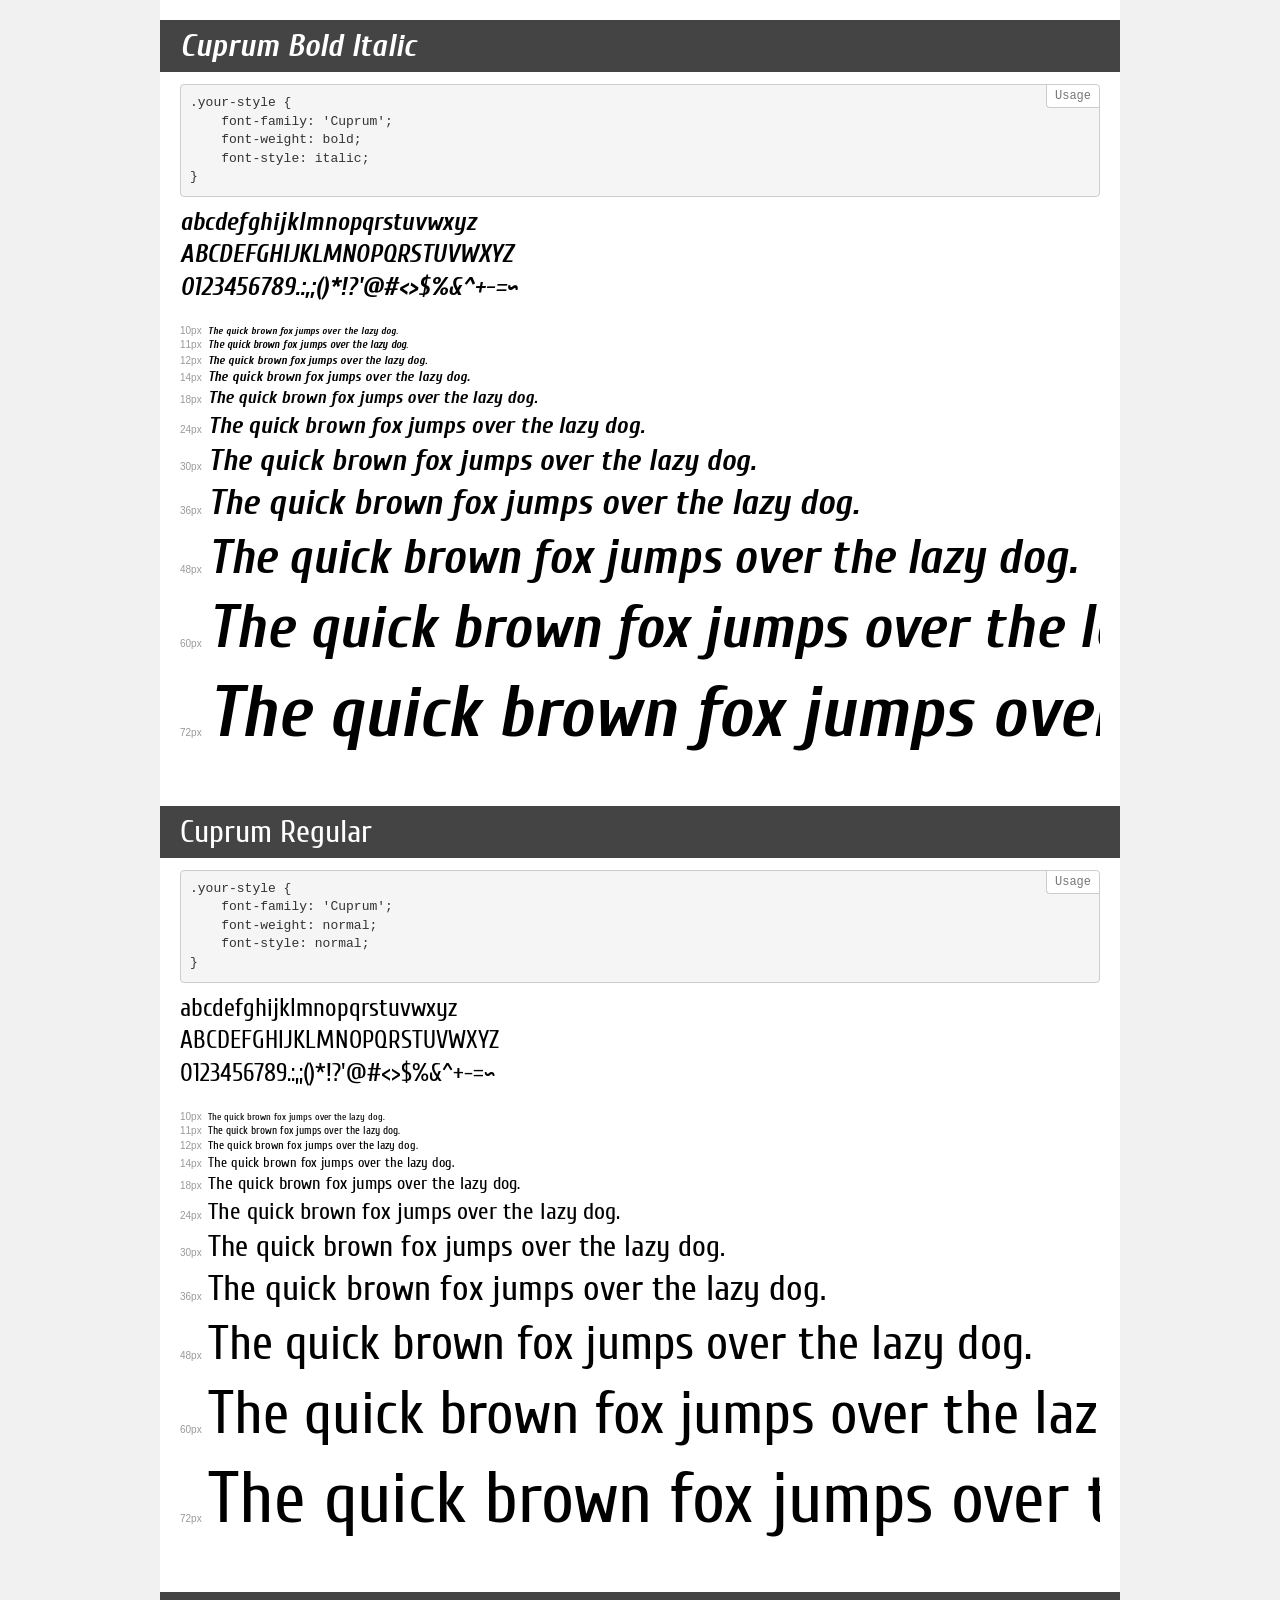
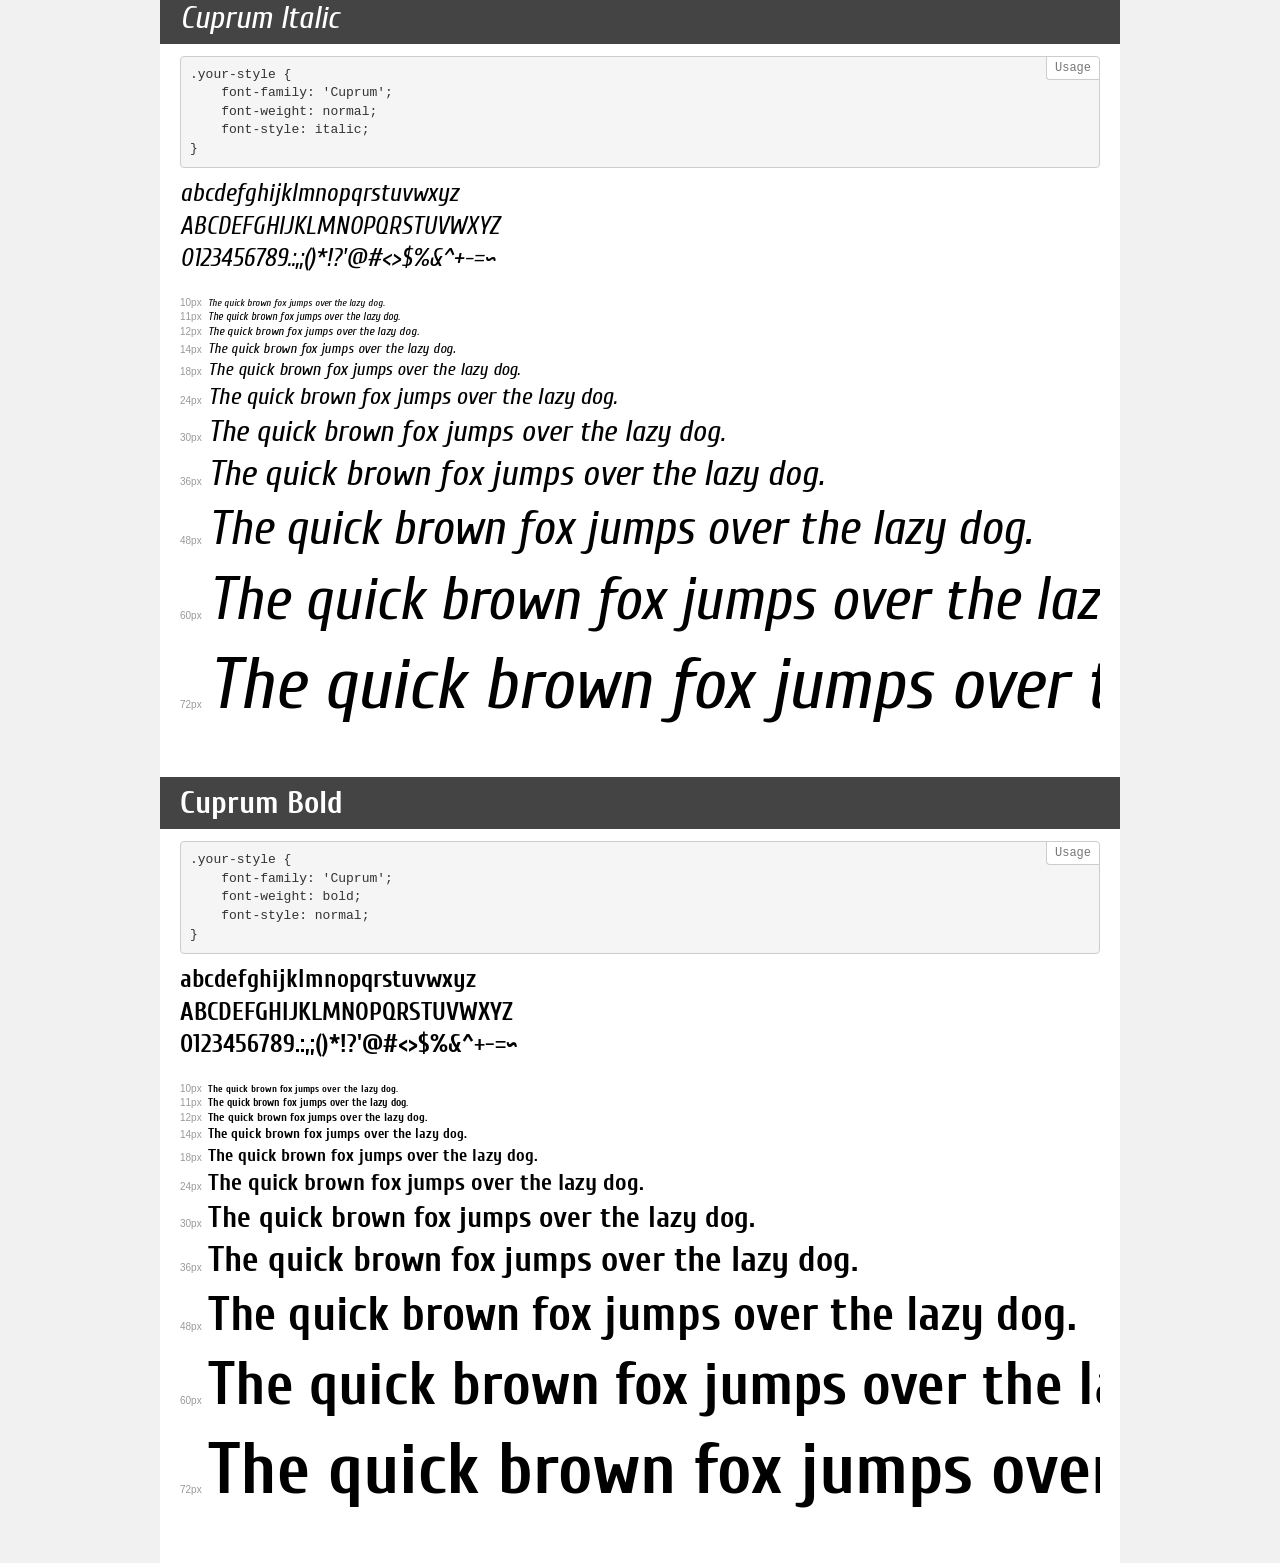
<file: assets/fonts/font/demo.html>
<!DOCTYPE html>
<html>
<head>
    <meta charset="utf-8">
    <meta http-equiv="X-UA-Compatible" content="IE=edge">
    <meta name="viewport" content="width=device-width, initial-scale=1">
    <meta name="robots" content="noindex, noarchive">
    <meta name="format-detection" content="telephone=no">
    <title>Transfonter demo</title>
    <link href="stylesheet.css" rel="stylesheet">
    <style>
        /*
        http://meyerweb.com/eric/tools/css/reset/
        v2.0 | 20110126
        License: none (public domain)
        */
        html, body, div, span, applet, object, iframe,
        h1, h2, h3, h4, h5, h6, p, blockquote, pre,
        a, abbr, acronym, address, big, cite, code,
        del, dfn, em, img, ins, kbd, q, s, samp,
        small, strike, strong, sub, sup, tt, var,
        b, u, i, center,
        dl, dt, dd, ol, ul, li,
        fieldset, form, label, legend,
        table, caption, tbody, tfoot, thead, tr, th, td,
        article, aside, canvas, details, embed,
        figure, figcaption, footer, header, hgroup,
        menu, nav, output, ruby, section, summary,
        time, mark, audio, video {
            margin: 0;
            padding: 0;
            border: 0;
            font-size: 100%;
            font: inherit;
            vertical-align: baseline;
        }
        /* HTML5 display-role reset for older browsers */
        article, aside, details, figcaption, figure,
        footer, header, hgroup, menu, nav, section {
            display: block;
        }
        body {
            line-height: 1;
        }
        ol, ul {
            list-style: none;
        }
        blockquote, q {
            quotes: none;
        }
        blockquote:before, blockquote:after,
        q:before, q:after {
            content: '';
            content: none;
        }
        table {
            border-collapse: collapse;
            border-spacing: 0;
        }
        /* common styles */
        body {
            background: #f1f1f1;
            color: #000;
        }
        .page {
            background: #fff;
            width: 920px;
            margin: 0 auto;
            padding: 20px 20px 0 20px;
            overflow: hidden;
        }
        .font-container {
            overflow-x: auto;
            overflow-y: hidden;
            margin-bottom: 40px;
            line-height: 1.3;
            white-space: nowrap;
            padding-bottom: 5px;
        }
        h1 {
            position: relative;
            background: #444;
            font-size: 32px;
            color: #fff;
            padding: 10px 20px;
            margin: 0 -20px 12px -20px;
        }
        .letters {
            font-size: 25px;
            margin-bottom: 20px;
        }
        .s10:before {
            content: '10px';
        }
        .s11:before {
            content: '11px';
        }
        .s12:before {
            content: '12px';
        }
        .s14:before {
            content: '14px';
        }
        .s18:before {
            content: '18px';
        }
        .s24:before {
            content: '24px';
        }
        .s30:before {
            content: '30px';
        }
        .s36:before {
            content: '36px';
        }
        .s48:before {
            content: '48px';
        }
        .s60:before {
            content: '60px';
        }
        .s72:before {
            content: '72px';
        }
        .s10:before, .s11:before, .s12:before, .s14:before,
        .s18:before, .s24:before, .s30:before, .s36:before,
        .s48:before, .s60:before, .s72:before {
            font-family: Arial, sans-serif;
            font-size: 10px;
            font-weight: normal;
            font-style: normal;
            color: #999;
            padding-right: 6px;
        }
        pre {
            display: block;
            position: relative;
            padding: 9px;
            margin: 0 0 10px;
            font-family: Monaco, Menlo, Consolas, "Courier New", monospace !important;
            font-size: 13px;
            line-height: 1.428571429;
            color: #333;
            font-weight: normal !important;
            font-style: normal !important;
            background-color: #f5f5f5;
            border: 1px solid #ccc;
            overflow-x: auto;
            border-radius: 4px;
        }
        pre:after {
            display: block;
            position: absolute;
            right: 0;
            top: 0;
            content: 'Usage';
            line-height: 1;
            padding: 5px 8px;
            font-size: 12px;
            color: #767676;
            background-color: #fff;
            border: 1px solid #ccc;
            border-right: none;
            border-top: none;
            border-radius: 0 4px 0 4px;
            z-index: 10;
        }
        /* responsive */
        @media (max-width: 959px) {
            .page {
                width: auto;
                margin: 0;
            }
        }
    </style>
</head>
<body>
<div class="page">
    <div class="demo" style="font-family: 'Cuprum'; font-weight: bold; font-style: italic;">
        <h1>Cuprum Bold Italic</h1>
        <pre>.your-style {
    font-family: 'Cuprum';
    font-weight: bold;
    font-style: italic;
}</pre>
        <div class="font-container">
            <p class="letters">
                abcdefghijklmnopqrstuvwxyz<br>
ABCDEFGHIJKLMNOPQRSTUVWXYZ<br>
                0123456789.:,;()*!?'@#<>$%&^+-=~
            </p>
            <p class="s10" style="font-size: 10px;">The quick brown fox jumps over the lazy dog.</p>
            <p class="s11" style="font-size: 11px;">The quick brown fox jumps over the lazy dog.</p>
            <p class="s12" style="font-size: 12px;">The quick brown fox jumps over the lazy dog.</p>
            <p class="s14" style="font-size: 14px;">The quick brown fox jumps over the lazy dog.</p>
            <p class="s18" style="font-size: 18px;">The quick brown fox jumps over the lazy dog.</p>
            <p class="s24" style="font-size: 24px;">The quick brown fox jumps over the lazy dog.</p>
            <p class="s30" style="font-size: 30px;">The quick brown fox jumps over the lazy dog.</p>
            <p class="s36" style="font-size: 36px;">The quick brown fox jumps over the lazy dog.</p>
            <p class="s48" style="font-size: 48px;">The quick brown fox jumps over the lazy dog.</p>
            <p class="s60" style="font-size: 60px;">The quick brown fox jumps over the lazy dog.</p>
            <p class="s72" style="font-size: 72px;">The quick brown fox jumps over the lazy dog.</p>
        </div>
    </div>
    <div class="demo" style="font-family: 'Cuprum'; font-weight: normal; font-style: normal;">
        <h1>Cuprum Regular</h1>
        <pre>.your-style {
    font-family: 'Cuprum';
    font-weight: normal;
    font-style: normal;
}</pre>
        <div class="font-container">
            <p class="letters">
                abcdefghijklmnopqrstuvwxyz<br>
ABCDEFGHIJKLMNOPQRSTUVWXYZ<br>
                0123456789.:,;()*!?'@#<>$%&^+-=~
            </p>
            <p class="s10" style="font-size: 10px;">The quick brown fox jumps over the lazy dog.</p>
            <p class="s11" style="font-size: 11px;">The quick brown fox jumps over the lazy dog.</p>
            <p class="s12" style="font-size: 12px;">The quick brown fox jumps over the lazy dog.</p>
            <p class="s14" style="font-size: 14px;">The quick brown fox jumps over the lazy dog.</p>
            <p class="s18" style="font-size: 18px;">The quick brown fox jumps over the lazy dog.</p>
            <p class="s24" style="font-size: 24px;">The quick brown fox jumps over the lazy dog.</p>
            <p class="s30" style="font-size: 30px;">The quick brown fox jumps over the lazy dog.</p>
            <p class="s36" style="font-size: 36px;">The quick brown fox jumps over the lazy dog.</p>
            <p class="s48" style="font-size: 48px;">The quick brown fox jumps over the lazy dog.</p>
            <p class="s60" style="font-size: 60px;">The quick brown fox jumps over the lazy dog.</p>
            <p class="s72" style="font-size: 72px;">The quick brown fox jumps over the lazy dog.</p>
        </div>
    </div>
    <div class="demo" style="font-family: 'Cuprum'; font-weight: normal; font-style: italic;">
        <h1>Cuprum Italic</h1>
        <pre>.your-style {
    font-family: 'Cuprum';
    font-weight: normal;
    font-style: italic;
}</pre>
        <div class="font-container">
            <p class="letters">
                abcdefghijklmnopqrstuvwxyz<br>
ABCDEFGHIJKLMNOPQRSTUVWXYZ<br>
                0123456789.:,;()*!?'@#<>$%&^+-=~
            </p>
            <p class="s10" style="font-size: 10px;">The quick brown fox jumps over the lazy dog.</p>
            <p class="s11" style="font-size: 11px;">The quick brown fox jumps over the lazy dog.</p>
            <p class="s12" style="font-size: 12px;">The quick brown fox jumps over the lazy dog.</p>
            <p class="s14" style="font-size: 14px;">The quick brown fox jumps over the lazy dog.</p>
            <p class="s18" style="font-size: 18px;">The quick brown fox jumps over the lazy dog.</p>
            <p class="s24" style="font-size: 24px;">The quick brown fox jumps over the lazy dog.</p>
            <p class="s30" style="font-size: 30px;">The quick brown fox jumps over the lazy dog.</p>
            <p class="s36" style="font-size: 36px;">The quick brown fox jumps over the lazy dog.</p>
            <p class="s48" style="font-size: 48px;">The quick brown fox jumps over the lazy dog.</p>
            <p class="s60" style="font-size: 60px;">The quick brown fox jumps over the lazy dog.</p>
            <p class="s72" style="font-size: 72px;">The quick brown fox jumps over the lazy dog.</p>
        </div>
    </div>
    <div class="demo" style="font-family: 'Cuprum'; font-weight: bold; font-style: normal;">
        <h1>Cuprum Bold</h1>
        <pre>.your-style {
    font-family: 'Cuprum';
    font-weight: bold;
    font-style: normal;
}</pre>
        <div class="font-container">
            <p class="letters">
                abcdefghijklmnopqrstuvwxyz<br>
ABCDEFGHIJKLMNOPQRSTUVWXYZ<br>
                0123456789.:,;()*!?'@#<>$%&^+-=~
            </p>
            <p class="s10" style="font-size: 10px;">The quick brown fox jumps over the lazy dog.</p>
            <p class="s11" style="font-size: 11px;">The quick brown fox jumps over the lazy dog.</p>
            <p class="s12" style="font-size: 12px;">The quick brown fox jumps over the lazy dog.</p>
            <p class="s14" style="font-size: 14px;">The quick brown fox jumps over the lazy dog.</p>
            <p class="s18" style="font-size: 18px;">The quick brown fox jumps over the lazy dog.</p>
            <p class="s24" style="font-size: 24px;">The quick brown fox jumps over the lazy dog.</p>
            <p class="s30" style="font-size: 30px;">The quick brown fox jumps over the lazy dog.</p>
            <p class="s36" style="font-size: 36px;">The quick brown fox jumps over the lazy dog.</p>
            <p class="s48" style="font-size: 48px;">The quick brown fox jumps over the lazy dog.</p>
            <p class="s60" style="font-size: 60px;">The quick brown fox jumps over the lazy dog.</p>
            <p class="s72" style="font-size: 72px;">The quick brown fox jumps over the lazy dog.</p>
        </div>
    </div>
</div>
</body>
</html>
</file>
<file: assets/fonts/font/stylesheet.css>
@font-face {
    font-family: 'Cuprum';
    src: url('Cuprum-BoldItalic.eot');
    src: local('Cuprum Bold Italic'), local('Cuprum-BoldItalic'),
        url('Cuprum-BoldItalic.eot?#iefix') format('embedded-opentype'),
        url('Cuprum-BoldItalic.woff2') format('woff2'),
        url('Cuprum-BoldItalic.woff') format('woff'),
        url('Cuprum-BoldItalic.ttf') format('truetype');
    font-weight: bold;
    font-style: italic;
}

@font-face {
    font-family: 'Cuprum';
    src: url('Cuprum-Regular.eot');
    src: local('Cuprum Regular'), local('Cuprum-Regular'),
        url('Cuprum-Regular.eot?#iefix') format('embedded-opentype'),
        url('Cuprum-Regular.woff2') format('woff2'),
        url('Cuprum-Regular.woff') format('woff'),
        url('Cuprum-Regular.ttf') format('truetype');
    font-weight: normal;
    font-style: normal;
}

@font-face {
    font-family: 'Cuprum';
    src: url('Cuprum-Italic.eot');
    src: local('Cuprum Italic'), local('Cuprum-Italic'),
        url('Cuprum-Italic.eot?#iefix') format('embedded-opentype'),
        url('Cuprum-Italic.woff2') format('woff2'),
        url('Cuprum-Italic.woff') format('woff'),
        url('Cuprum-Italic.ttf') format('truetype');
    font-weight: normal;
    font-style: italic;
}

@font-face {
    font-family: 'Cuprum';
    src: url('Cuprum-Bold.eot');
    src: local('Cuprum Bold'), local('Cuprum-Bold'),
        url('Cuprum-Bold.eot?#iefix') format('embedded-opentype'),
        url('Cuprum-Bold.woff2') format('woff2'),
        url('Cuprum-Bold.woff') format('woff'),
        url('Cuprum-Bold.ttf') format('truetype');
    font-weight: bold;
    font-style: normal;
}
</file>
